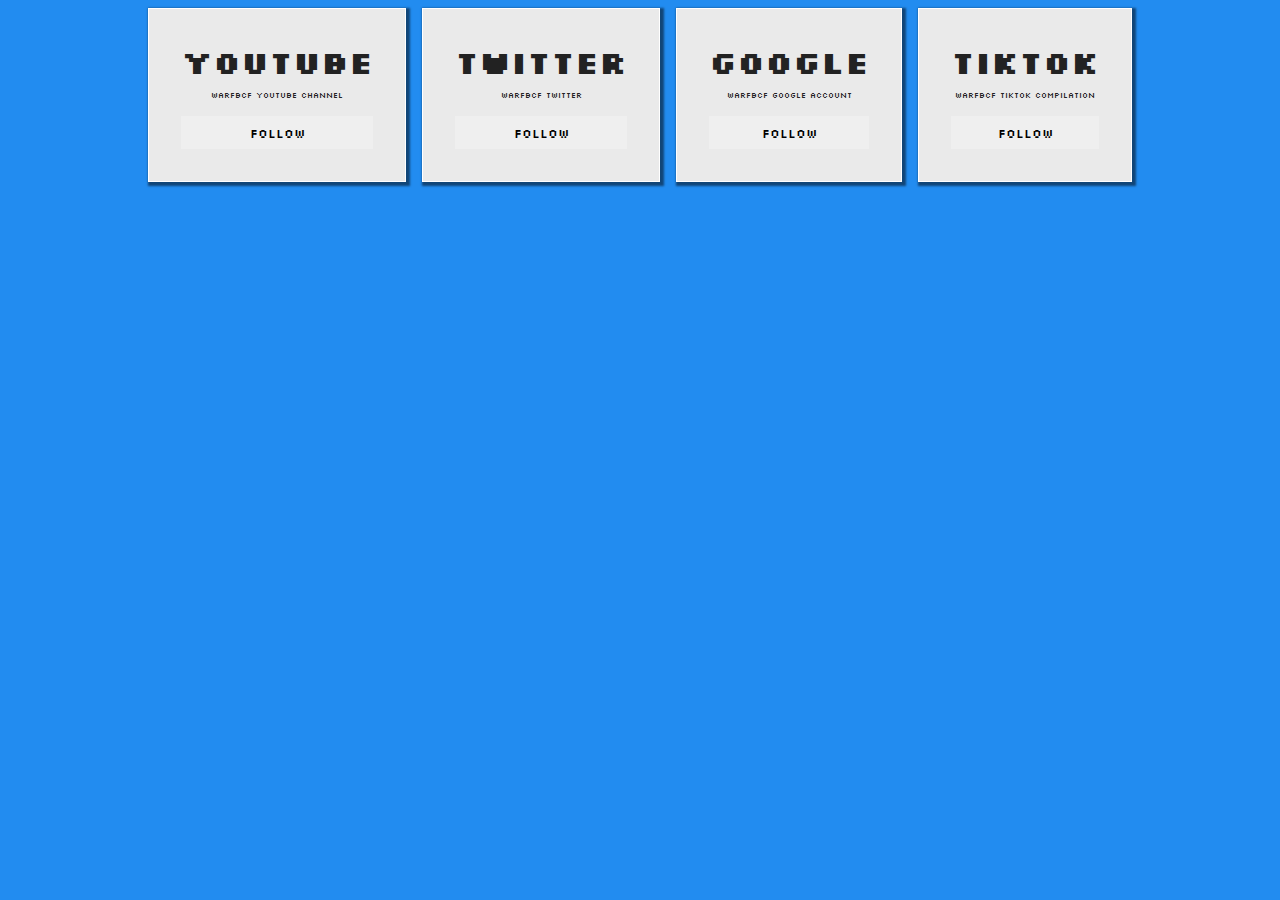
<file: sesi-1/index.html>
<!DOCTYPE html>
<html lang="en">

<head>
  <meta charset="UTF-8">
  <meta http-equiv="X-UA-Compatible" content="IE=edge">
  <meta name="viewport" content="width=device-width, initial-scale=1.0">
  <title>Semester 2 Cuy University</title>
  <link rel="stylesheet" href="style.css">
  <link rel="preconnect" href="https://fonts.googleapis.com">
  <link rel="preconnect" href="https://fonts.gstatic.com" crossorigin>
  <link href="https://fonts.googleapis.com/css2?family=Poppins&family=Silkscreen&display=swap" rel="stylesheet">
  <link rel="stylesheet" href="https://cdnjs.cloudflare.com/ajax/libs/font-awesome/6.2.0/css/all.min.css"
    integrity="sha512-xh6O/CkQoPOWDdYTDqeRdPCVd1SpvCA9XXcUnZS2FmJNp1coAFzvtCN9BmamE+4aHK8yyUHUSCcJHgXloTyT2A=="
    crossorigin="anonymous" referrerpolicy="no-referrer" />
</head>

<body>
  <div class="container">
    <div class="wrapper">
      <div class="card text-center">
        <h1 class="title">YOUTUBE</h1>
        <i class="fa-brands fa-youtube icons"></i>
        <p class="description">warfbcf Youtube Channel</p>
        <button class="btn">Follow</button>
      </div>
      <div class="card text-center">
        <h1 class="title">TWITTER</h1>
        <i class="fa-brands fa-twitter icons"></i>
        <p class="description">warfbcf Twitter</p>
        <button class="btn">Follow</button>
      </div>
      <div class="card text-center">
        <h1 class="title">GOOGLE</h1>
        <i class="fa-brands fa-google icons"></i>
        <p class="description">warfbcf Google Account</p>
        <button class="btn">Follow</button>
      </div>
      <div class="card text-center">
        <h1 class="title">TIKTOK</h1>
        <i class="fa-brands fa-tiktok icons"></i>
        <p class="description">warfbcf Tiktok Compilation</p>
        <button class="btn">Follow</button>
      </div>
    </div>
  </div>
</body>

</html>
</file>
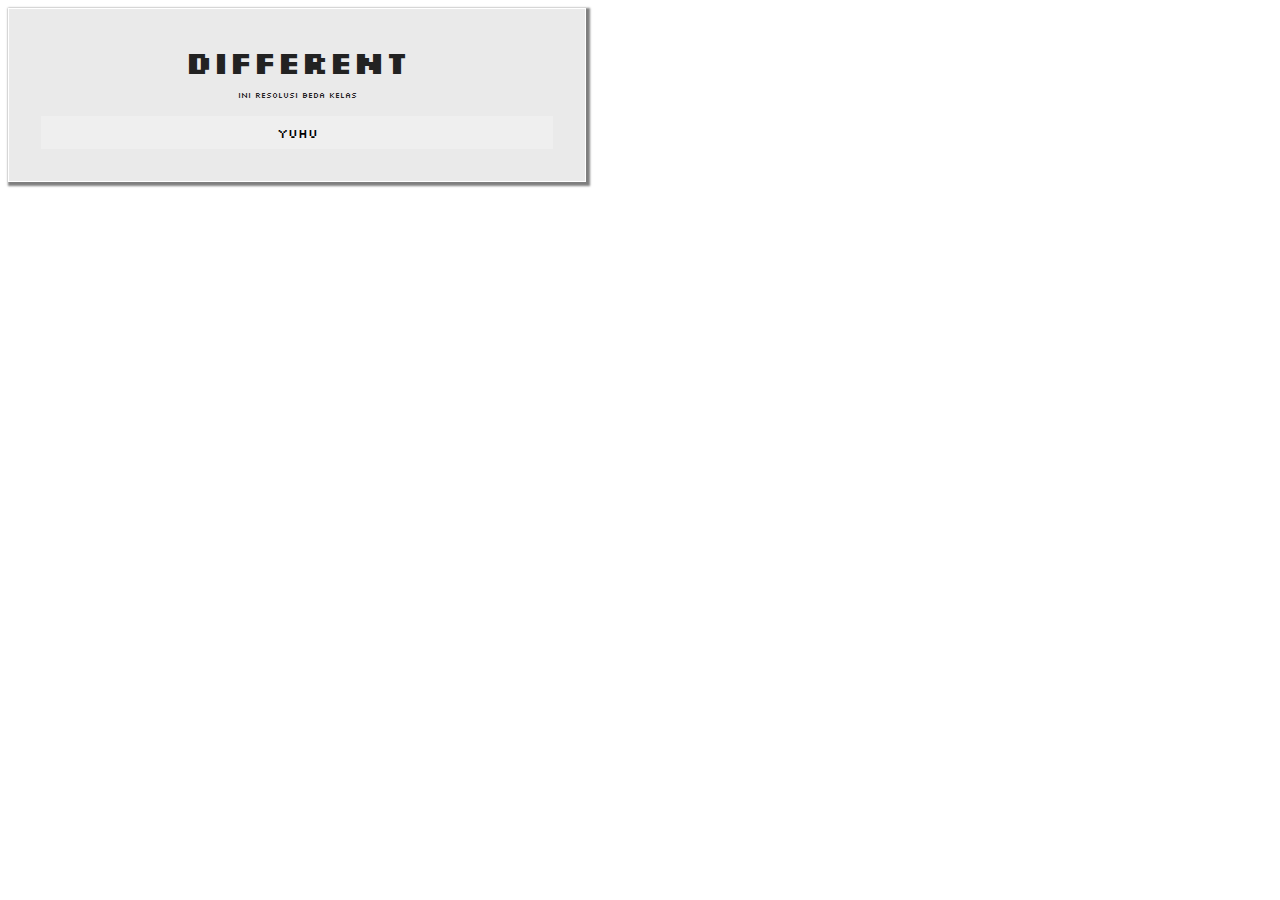
<file: sesi-2/index.html>
<!DOCTYPE html>
<html lang="en">

<head>
  <meta charset="UTF-8">
  <meta http-equiv="X-UA-Compatible" content="IE=edge">
  <meta name="viewport" content="width=device-width, initial-scale=1.0">
  <title>Semester 2 Cuy University</title>
  <link rel="stylesheet" href="style.css">
  <link rel="preconnect" href="https://fonts.googleapis.com">
  <link rel="preconnect" href="https://fonts.gstatic.com" crossorigin>
  <link href="https://fonts.googleapis.com/css2?family=Poppins&family=Silkscreen&display=swap" rel="stylesheet">
  <link rel="stylesheet" href="https://cdnjs.cloudflare.com/ajax/libs/font-awesome/6.2.0/css/all.min.css"
    integrity="sha512-xh6O/CkQoPOWDdYTDqeRdPCVd1SpvCA9XXcUnZS2FmJNp1coAFzvtCN9BmamE+4aHK8yyUHUSCcJHgXloTyT2A=="
    crossorigin="anonymous" referrerpolicy="no-referrer" />
</head>

<body>
  <div class="container">
    <div class="wrapper">
      <div class="card text-center">
        <h1 class="title">YOUTUBE</h1>
        <i class="fa-brands fa-youtube icons"></i>
        <p class="description">warfbcf Youtube Channel</p>
        <button class="btn">Follow</button>
      </div>
      <div class="card text-center">
        <h1 class="title">TWITTER</h1>
        <i class="fa-brands fa-twitter icons"></i>
        <p class="description">warfbcf Twitter</p>
        <button class="btn">Follow</button>
      </div>
      <div class="card text-center">
        <h1 class="title">GOOGLE</h1>
        <i class="fa-brands fa-google icons"></i>
        <p class="description">warfbcf Google Account</p>
        <button class="btn">Follow</button>
      </div>
      <div class="card text-center">
        <h1 class="title">TIKTOK</h1>
        <i class="fa-brands fa-tiktok icons"></i>
        <p class="description">warfbcf Tiktok Compilation</p>
        <button class="btn">Follow</button>
      </div>
    </div>
  </div>
  <div class="container2">
    <div class="card text-center">
      <h1 class="title">DIFFERENT</h1>
      <p class="description">INI RESOLUSI BEDA KELAS</p>
      <button class="btn">YUHU</button>
    </div>
  </div>
</body>

</html>
</file>
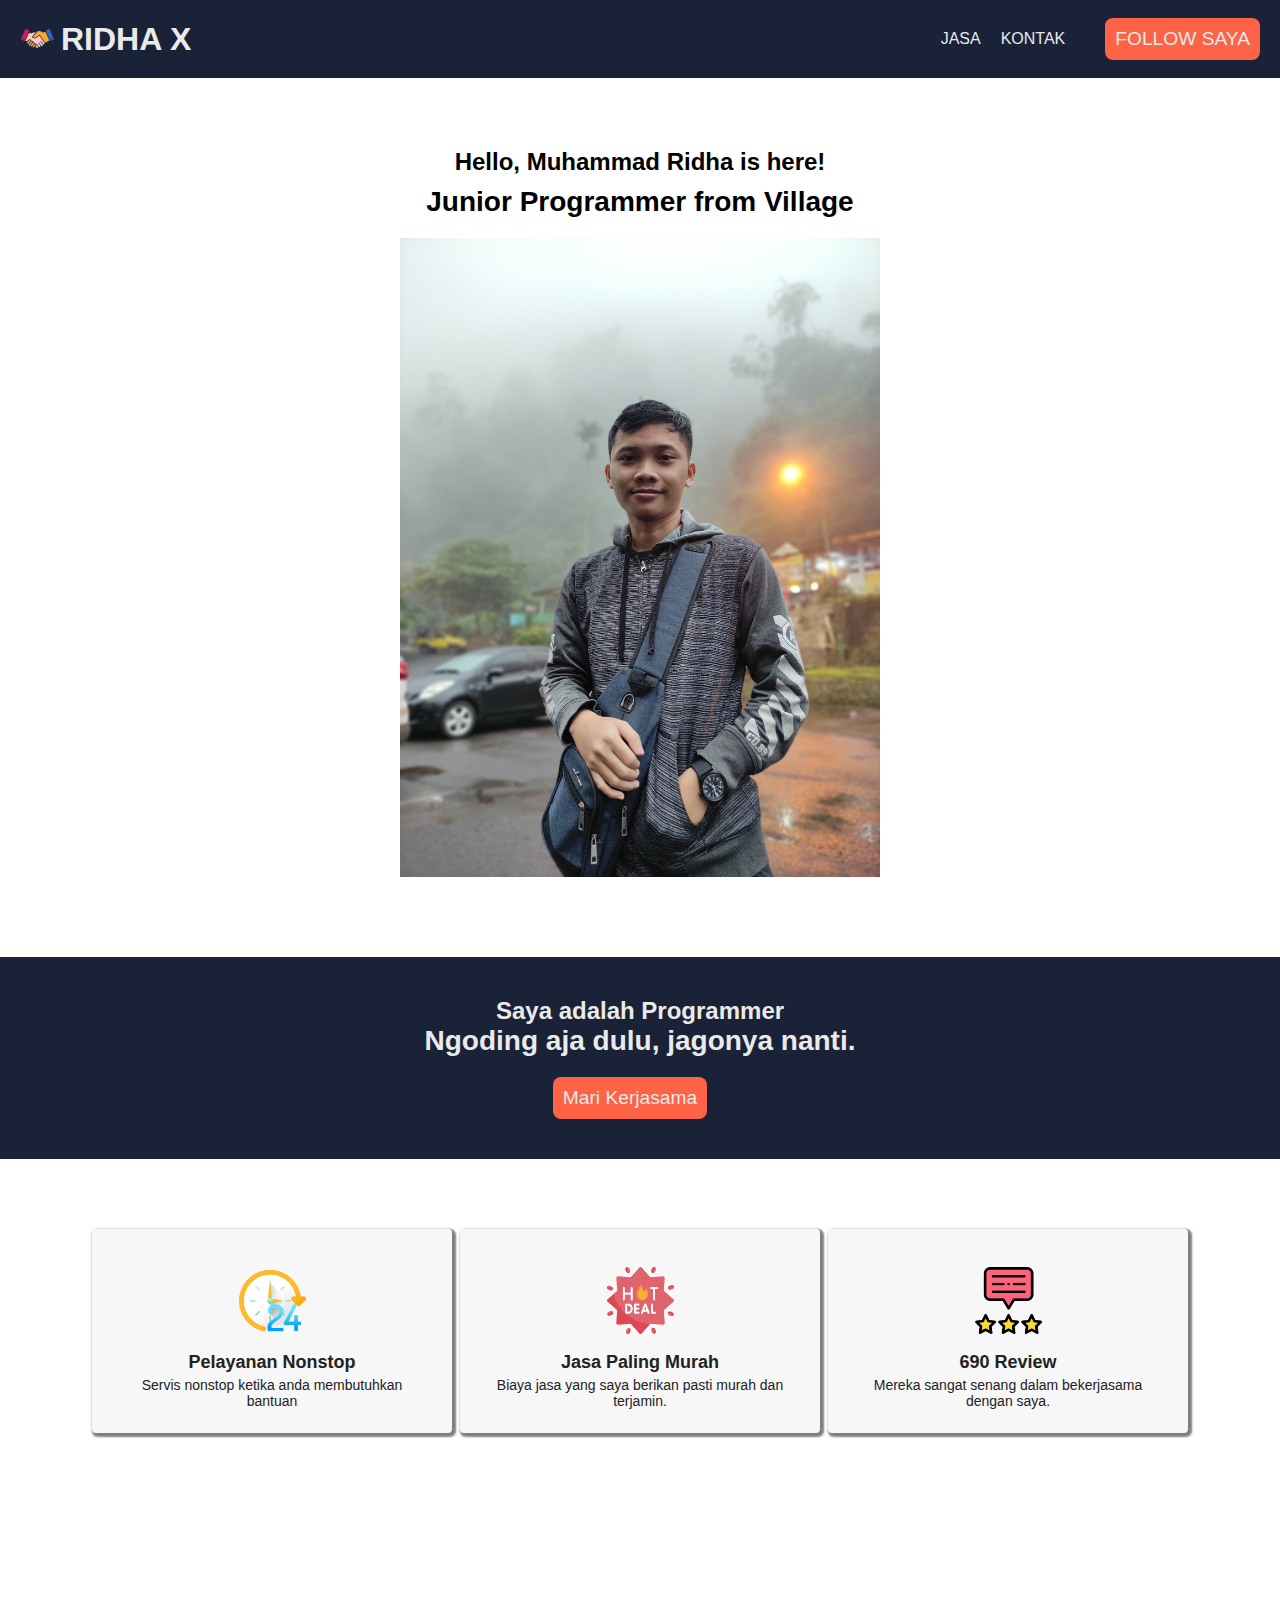
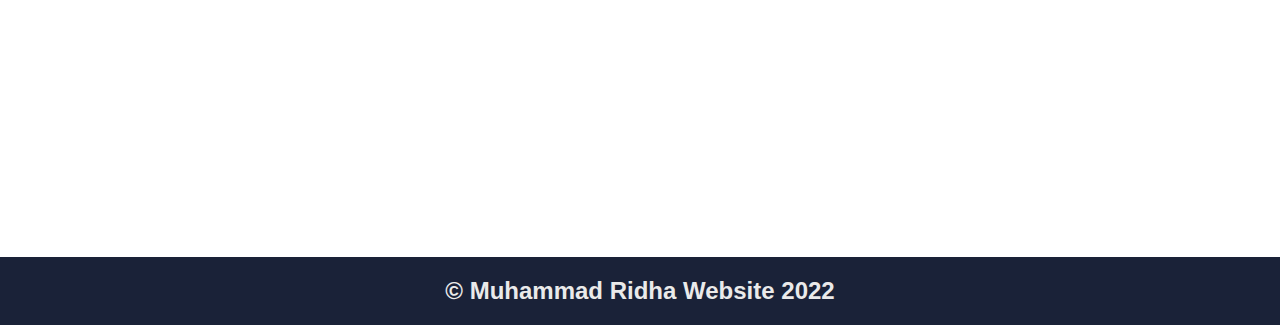
<file: sesi-3/index.html>
<!DOCTYPE html>
<html lang="en">

<head>
  <meta charset="UTF-8">
  <meta http-equiv="X-UA-Compatible" content="IE=edge">
  <meta name="viewport" content="width=device-width, initial-scale=1.0">
  <title>Document</title>
  <link rel="stylesheet" href="style.css">
</head>

<body>
  <header>
    <div class="logo">
      <img src="assets/icon/partner.png" alt="logo" class="logo-img">
      <h1 class="logo-title">RIDHA X</h1>
    </div>
    <nav>
      <ul>
        <li><a href="#jasa">JASA</a></li>
        <li><a href="mailto:cerberus1998@gmail.com">KONTAK</a></li>
      </ul>
    </nav>
    <button class="btn-cta" onclick="redir()">FOLLOW SAYA</button>
  </header>
  <div class="container">
    <div class="intro">
      <p class="title">Hello, Muhammad Ridha is here!</p>
      <p class="description">Junior Programmer from Village</p>
      <img src="assets/foto/foto-1.jpg" alt="foto-1" class="img-foto">
    </div>
  </div>
  <div class="parallax">
    <div class="tentang">
      <p class="title">Saya adalah Programmer</p>
      <p class="description">Ngoding aja dulu, jagonya nanti.</p>
      <div class="mt-10">
        <button class="btn-cta" onclick="redirWa()">Mari Kerjasama</button>
      </div>
    </div>
    <div class="container">
      <div class="card" id="jasa">
        <div class="card-item">
          <img src="assets/icon/24-hours.png" alt="icon-1" class="icon">
          <p class="card-title">Pelayanan Nonstop</p>
          <p class="card-description">Servis nonstop ketika anda membutuhkan bantuan</p>
        </div>
        <div class="card-item">
          <img src="assets/icon/hot-deal.png" alt="icon-2" class="icon">
          <p class="card-title">Jasa Paling Murah</p>
          <p class="card-description">Biaya jasa yang saya berikan pasti murah dan terjamin.</p>
        </div>
        <div class="card-item">
          <img src="assets/icon/rating.png" alt="icon-3" class="icon">
          <p class="card-title">690 Review</p>
          <p class="card-description">Mereka sangat senang dalam bekerjasama dengan saya.</p>
        </div>
      </div>
    </div>
  </div>
  <footer>
    <p class="title">&copy; Muhammad Ridha Website 2022</p>
  </footer>
  <script>
    function redir() {
      window.location.href = "https://instagram.com/warfbcf"
    }

    function redirWa() {
      window.location.href = "https://wa.me/+6282111112222"
    }
  </script>
</body>

</html>
</file>
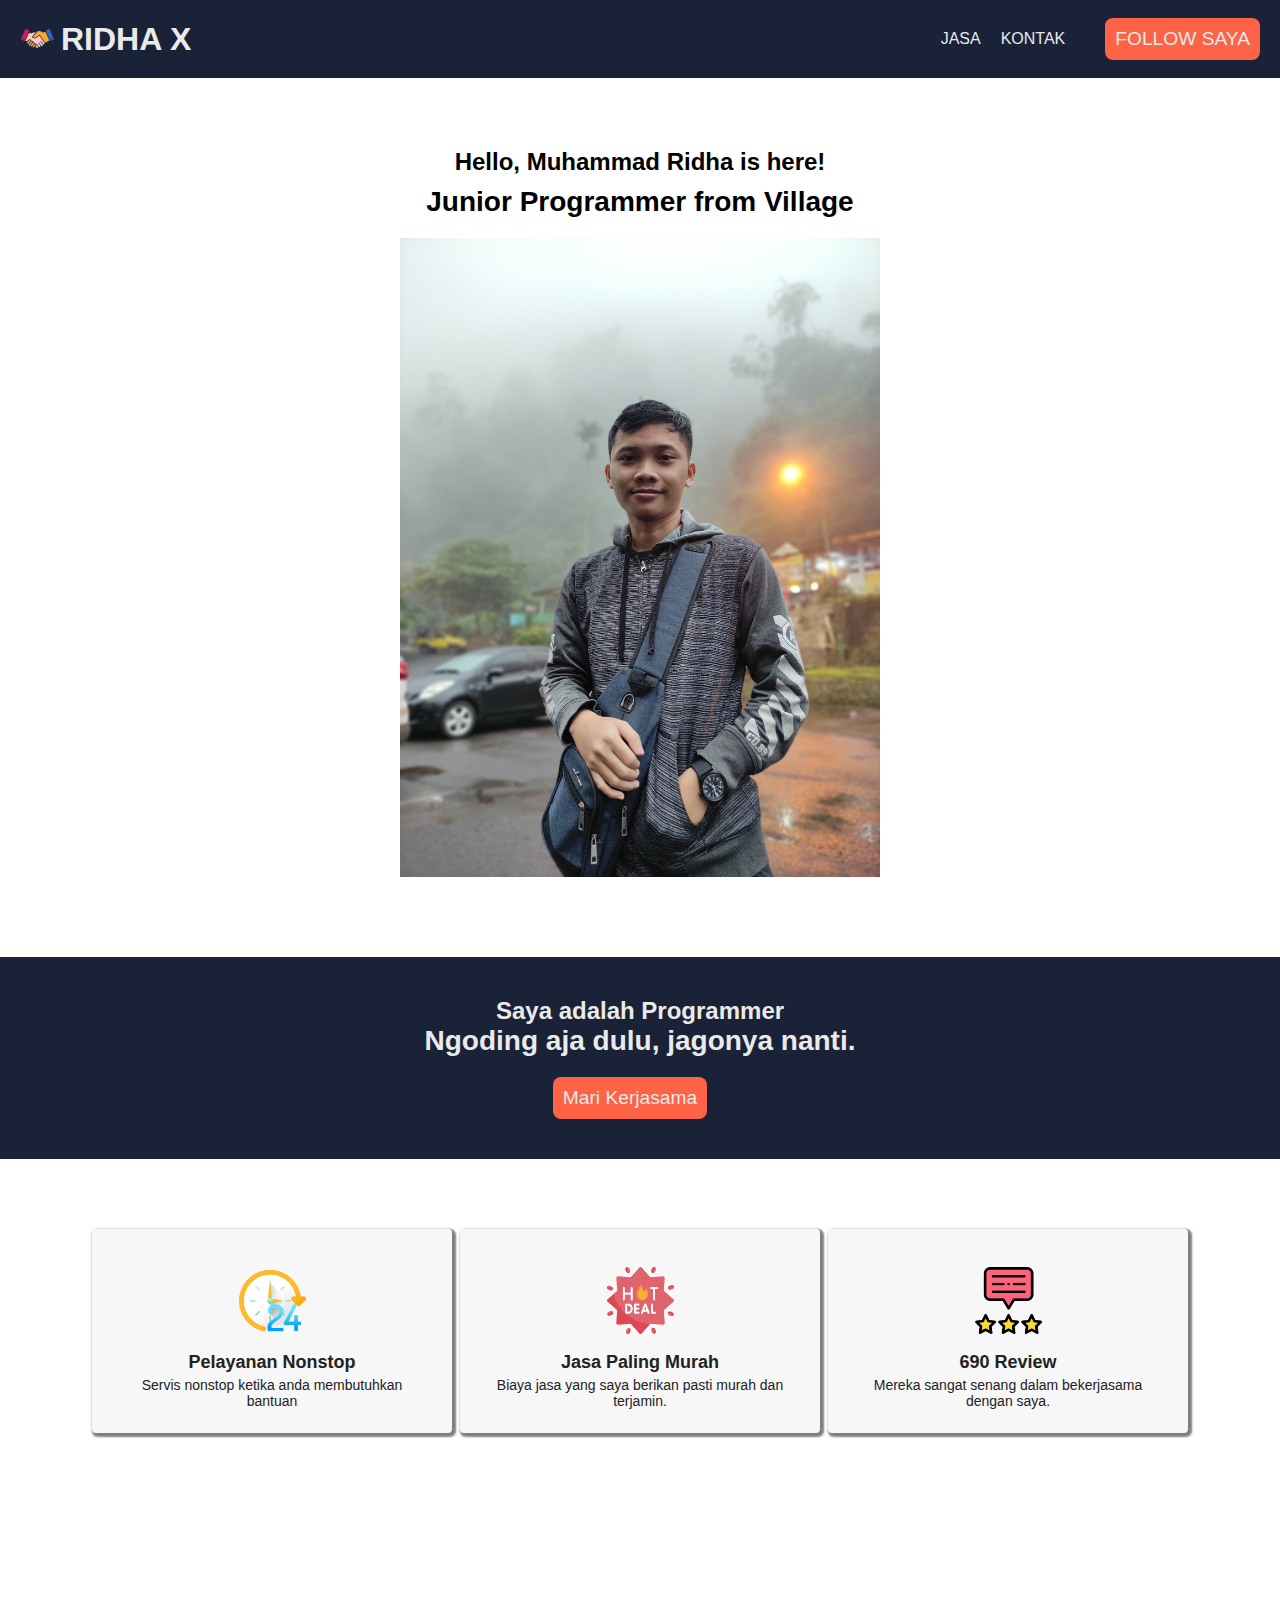
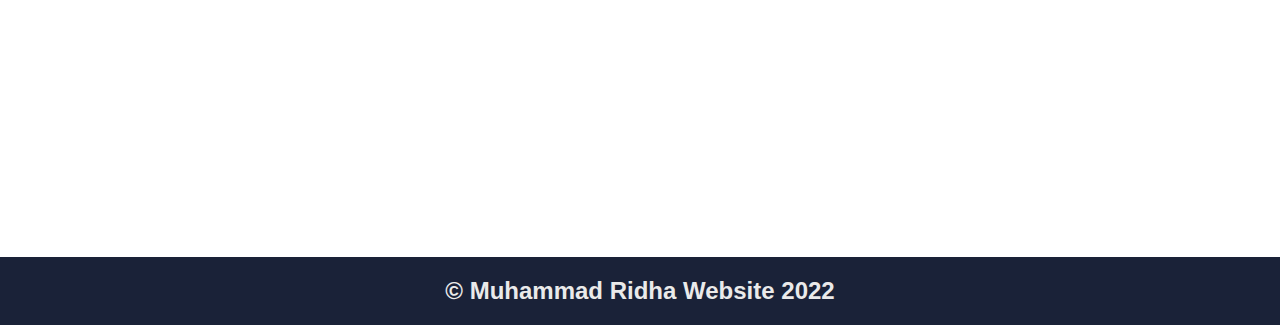
<file: sesi-4/index.html>
<!DOCTYPE html>
<html lang="en">

<head>
  <meta charset="UTF-8">
  <meta http-equiv="X-UA-Compatible" content="IE=edge">
  <meta name="viewport" content="width=device-width, initial-scale=1.0">
  <title>Document</title>

  <!-- custom css sendiri -->
  <link rel="stylesheet" href="style.css">

  <!-- css animate -->
  <link rel="stylesheet" href="https://cdnjs.cloudflare.com/ajax/libs/animate.css/4.1.1/animate.min.css" />
</head>

<body>
  <header class="animate__animated animate__backInDown">
    <div class="logo">
      <img src="assets/icon/partner.png" alt="logo" class="logo-img">
      <h1 class="logo-title">RIDHA X</h1>
    </div>
    <nav>
      <ul>
        <li><a href="#jasa">JASA</a></li>
        <li><a href="mailto:cerberus1998@gmail.com">KONTAK</a></li>
      </ul>
    </nav>
    <button class="btn-cta" onclick="redir()">FOLLOW SAYA</button>
  </header>
  <div class="container">
    <div class="intro">
      <p class="title animate__animated animate__backInLeft">Hello, Muhammad Ridha is here!</p>
      <p class="description animate__animated animate__backInRight">Junior Programmer from Village</p>
      <img src="assets/foto/foto-1.jpg" alt="foto-1" class="img-foto  animate__animated animate__backInUp">
    </div>
  </div>
  <div class="parallax">
    <div class="tentang">
      <p class="title">Saya adalah Programmer</p>
      <p class="description">Ngoding aja dulu, jagonya nanti.</p>
      <div class="mt-10">
        <button class="btn-cta" onclick="redirWa()">Mari Kerjasama</button>
      </div>
    </div>
    <div class="container">
      <div class="card" id="jasa">
        <div class="card-item">
          <img src="assets/icon/24-hours.png" alt="icon-1" class="icon">
          <p class="card-title">Pelayanan Nonstop</p>
          <p class="card-description">Servis nonstop ketika anda membutuhkan bantuan</p>
        </div>
        <div class="card-item">
          <img src="assets/icon/hot-deal.png" alt="icon-2" class="icon">
          <p class="card-title">Jasa Paling Murah</p>
          <p class="card-description">Biaya jasa yang saya berikan pasti murah dan terjamin.</p>
        </div>
        <div class="card-item">
          <img src="assets/icon/rating.png" alt="icon-3" class="icon">
          <p class="card-title">690 Review</p>
          <p class="card-description">Mereka sangat senang dalam bekerjasama dengan saya.</p>
        </div>
      </div>
    </div>
  </div>
  <footer>
    <p class="title">&copy; Muhammad Ridha Website 2022</p>
  </footer>
  <script>
    function redir() {
      window.location.href = "https://instagram.com/warfbcf"
    }

    function redirWa() {
      window.location.href = "https://wa.me/+6282111112222"
    }
  </script>
</body>

</html>
</file>
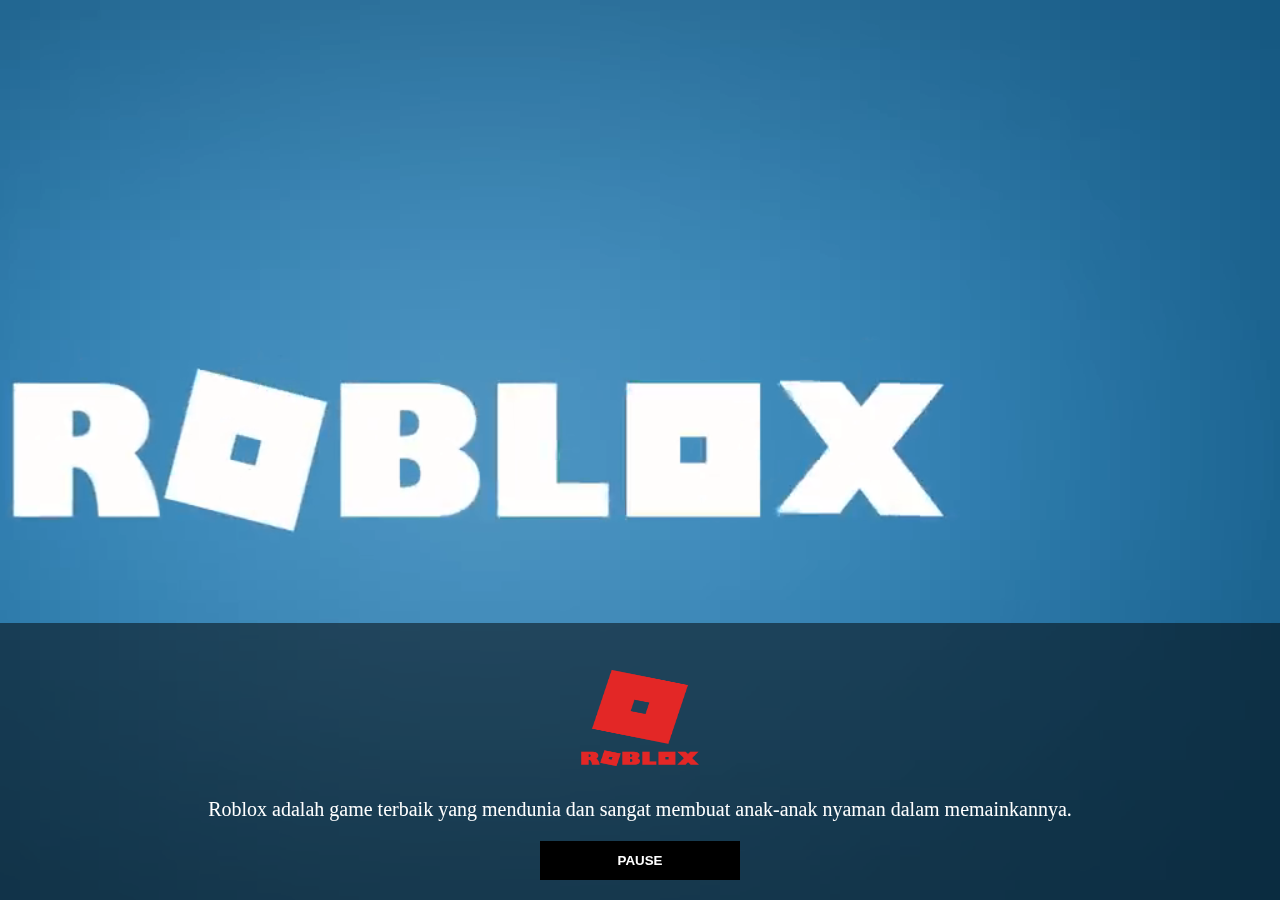
<file: sesi-6/index.html>
<!DOCTYPE html>
<html lang="en">

<head>
  <meta charset="UTF-8">
  <meta http-equiv="X-UA-Compatible" content="IE=edge">
  <meta name="viewport" content="width=device-width, initial-scale=1.0">
  <title>Game Trailer Web Roblox</title>
  <style>
    *,
    html,
    body {
      margin: 0;
      padding: 0;
      box-sizing: border-box;
    }

    #trailer {
      position: fixed;
      bottom: 0;
      right: 0;
      min-width: 100%;
      min-height: 100%;
    }

    .intro {
      position: fixed;
      bottom: 0;
      width: 100%;
      background-color: rgba(0, 0, 0, 0.5);
      color: white;
      padding: 20px;
      font-size: 20px;
      font-family: fantasy;
    }

    #btn {
      border: none;
      padding: 12px;
      color: white;
      background-color: black;
      font-weight: 800;
      margin-top: 20px;
      width: 200px;
      cursor: pointer;
    }
  </style>
</head>

<body>
  <video autoplay muted loop id="trailer">
    <source src="game_trailer.mp4" type="video/mp4">
  </video>
  <div class="intro">
    <center>
      <img src="roblox-logo.png" alt="logo-roblox" width="150" height="150">
      <p>Roblox adalah game terbaik yang mendunia dan sangat membuat anak-anak nyaman dalam memainkannya.</p>
      <button id="btn" onclick="triggerBtn()">PAUSE</button>
    </center>
  </div>

  <script>
    const trailer = document.getElementById("trailer");
    const btn = document.getElementById("btn");

    function triggerBtn() {
      if (trailer.paused) {
        btn.innerText = "PAUSE";
        trailer.play();
      } else {
        btn.innerText = "PLAY";
        trailer.pause();
      }
    }

  </script>
</body>

</html>
</file>
<file: sesi-1/style.css>
*,
html,
body {
  margin: 0;
  padding: 0;
  font-family: 'Silkscreen', cursive;
}

/* variabel css menggunakan -- */
:root {
  --bg-primary: rgb(34, 140, 240);
  --bg-secondary: #eaeaea;
  --txt-primary: #f7f7f7;
  --txt-secondary: #222222;
  --icons-bg-primary: tomato;
  --icons-bg-secondary: #777777;
}

.container {
  width: 100%;
  height: 100vh;
  background-color: var(--bg-primary);
}

.wrapper {
  display: flex;
  justify-content: center;
  width: 100%;
  height: auto;
}

.card {
  border: 1px solid white;
  background-color: var(--bg-secondary);
  color: var(--txt-secondary);
  padding: 32px;
  margin: 8px;
  box-shadow: 2px 2px 2px 2px rgb(0, 0, 0, 0.5);
}

.text-center {
  text-align: center;
}

.title {
  font-size: 2em;
}

.icons {
  margin-top: 8px;
  font-size: 24px;
  color: var(--icons-bg-primary);
}

.description {
  margin-top: 8px;
  font-size: .5em;
}

.btn {
  margin-top: 16px;
  padding: 8px;
  cursor: pointer;
  border: none;
  width: 100%;
}

.btn:hover {
  background-color: var(--bg-primary);
  color: var(--txt-primary);
  -ms-transform: rotate(2deg);
  transform: rotate(2deg);
  transition: .3s ease-in-out;
}
</file>
<file: sesi-2/style.css>
*,
html,
body {
  margin: 0;
  padding: 0;
  font-family: 'Silkscreen', cursive;
}

/* variabel css menggunakan -- */
:root {
  --bg-primary: rgb(34, 140, 240);
  --bg-secondary: #eaeaea;
  --txt-primary: #f7f7f7;
  --txt-secondary: #222222;
  --icons-bg-primary: tomato;
  --icons-bg-secondary: #777777;
}

.container {
  display: block;
  width: 100%;
  height: auto;
  min-height: 100vh;
  background-color: var(--bg-primary);
}

.wrapper {
  display: flex;
  flex-wrap: wrap;
  justify-content: center;
  align-items: center;
}

.card {
  width: 40%;
  border: 1px solid white;
  background-color: var(--bg-secondary);
  color: var(--txt-secondary);
  padding: 32px;
  margin: 8px;
  box-shadow: 2px 2px 2px 2px rgb(0, 0, 0, 0.5);
}

.text-center {
  text-align: center;
}

.title {
  font-size: 2em;
}

.icons {
  margin-top: 8px;
  font-size: 24px;
  color: var(--icons-bg-primary);
}

.description {
  margin-top: 8px;
  font-size: .5em;
}

.btn {
  margin-top: 16px;
  padding: 8px;
  cursor: pointer;
  border: none;
  width: 100%;
}

.btn:hover {
  background-color: var(--bg-primary);
  color: var(--txt-primary);
  -ms-transform: rotate(2deg);
  transform: rotate(2deg);
  transition: .3s ease-in-out;
}

.container2 {
  display: none;
}

@media screen and (max-width: 476px) {
  .container {
    background-color: #ffffff;
  }

  .card {
    width: 95%;
  }

  .title {
    font-size: 3em;
  }

  .icons {
    font-size: 2em;
  }

  .description {
    font-size: 1.5em;
  }

  .btn {
    padding: 16px;
    font-size: 1.5em;
  }
}

@media screen and (min-width:1200px) and (max-width:1300px) {
  .container {
    display: none;
  }

  .container2 {
    display: block;
  }
}
</file>
<file: sesi-3/style.css>
*,
html,
body {
  margin: 0;
  padding: 0;
  box-sizing: border-box;
  font-family: Arial, Helvetica, sans-serif;
  scroll-behavior: smooth;
}

header {
  background-color: #1A2238;
  color: #eaeaea;
  display: flex;
  flex-wrap: wrap;
  justify-content: center;
  align-items: center;
  gap: 10px;
}

.logo {
  margin-right: auto;
  display: flex;
  gap: 6px;
}

.logo-img {
  width: 35px;
  height: 35px;
  margin-left: 20px;
}

.logo-title {
  margin-right: auto;
  cursor: pointer;
  transition: all .5s ease-in-out;
}

.logo-title:hover {
  color: tomato;
  transform: rotate(2deg);
}

.btn-cta {
  padding: 10px;
  margin-right: 20px;
  border: none;
  font-size: 1.2em;
  background-color: tomato;
  border-radius: 8px;
  color: #eaeaea;
  cursor: pointer;
}

nav ul {
  padding: 20px;
  display: flex;
}

li {
  padding: 10px;
  list-style: none;
}

li a {
  transition: all .5s ease-in-out;
  display: inline-block;
}

li a:hover {
  color: tomato;
  transform: rotate(2deg);
}

a {
  color: #eaeaea;
  text-decoration: none;
}

.container {
  max-width: 1200px;
  margin: 0 auto;
  padding: 70px 0;
}

.intro {
  display: flex;
  flex-direction: column;
  justify-content: center;
  align-items: center;
  gap: 10px;
  text-align: center;
}

.title {
  font-size: 24px;
  font-weight: bold;
}

.description {
  font-size: 28px;
  font-weight: bolder;
}

.img-foto {
  width: 100%;
  max-width: 500px;
  height: auto;
  padding: 10px;
}

.parallax {
  background-image: url("assets/foto/foto-2.jpg");
  background-attachment: fixed;
  background-position: center;
  background-repeat: no-repeat;
  background-size: cover;
  height: 100vh;
}

.tentang {
  display: flex;
  justify-content: center;
  align-items: center;
  text-align: center;
  flex-direction: column;
  background-color: #1A2238;
  color: #eaeaea;
  padding: 40px;
}

.mt-10 {
  margin-top: 20px;
}

.card {
  display: flex;
  flex-wrap: wrap;
  justify-content: center;
  align-items: center;
  gap: 8px;
}

.card-item {
  text-align: center;
  width: 30%;
  min-height: 200px;
  max-height: 300px;
  background: #f7f7f7;
  color: #222;
  padding: 24px;
  box-shadow: 2px 2px 2px 2px rgba(0, 0, 0, 0.5);
  border-radius: 4px;
}

.card-title {
  font-size: 18px;
  font-weight: bolder;
}

.card-description {
  font-size: 14px;
  margin-top: 4px;
}

.icon {
  width: 75px;
  height: 75px;
  margin: 10px;
  padding: 4px;
}

footer {
  padding: 20px;
  text-align: center;
  background-color: #1A2238;
  color: #eaeaea;
}

@media screen and (max-width: 500px) {
  .card {
    flex-direction: column;
    gap: 0;
  }

  .card-item {
    width: 100%;
    opacity: 0.9;
  }

  .container {
    padding: 0;
    width: 100%;
  }

  .intro {
    margin-top: 20px;
  }

  .img-foto {
    padding: 0;
  }

  nav {
    position: fixed;
    bottom: 0;
    width: 100%;
    background-color: #1A2238;
    z-index: 9;
    padding: 0;
  }

  footer {
    margin-top: 70px;
    margin-bottom: 70px;
  }
}
</file>
<file: sesi-4/style.css>
*,
html,
body {
  margin: 0;
  padding: 0;
  box-sizing: border-box;
  font-family: Arial, Helvetica, sans-serif;
  scroll-behavior: smooth;
}

header {
  background-color: #1A2238;
  color: #eaeaea;
  display: flex;
  flex-wrap: wrap;
  justify-content: center;
  align-items: center;
  gap: 10px;
}

.logo {
  margin-right: auto;
  display: flex;
  gap: 6px;
}

.logo-img {
  width: 35px;
  height: 35px;
  margin-left: 20px;
}

.logo-title {
  margin-right: auto;
  cursor: pointer;
  transition: all .5s ease-in-out;
}

.logo-title:hover {
  color: tomato;
  transform: rotate(2deg);
}

.btn-cta {
  padding: 10px;
  margin-right: 20px;
  border: none;
  font-size: 1.2em;
  background-color: tomato;
  border-radius: 8px;
  color: #eaeaea;
  cursor: pointer;
}

nav ul {
  padding: 20px;
  display: flex;
}

li {
  padding: 10px;
  list-style: none;
}

li a {
  transition: all .5s ease-in-out;
  display: inline-block;
}

li a:hover {
  color: tomato;
  transform: rotate(2deg);
}

a {
  color: #eaeaea;
  text-decoration: none;
}

.container {
  max-width: 1200px;
  margin: 0 auto;
  padding: 70px 0;
}

.intro {
  display: flex;
  flex-direction: column;
  justify-content: center;
  align-items: center;
  gap: 10px;
  text-align: center;
}

.title {
  font-size: 24px;
  font-weight: bold;
}

.description {
  font-size: 28px;
  font-weight: bolder;
}

.img-foto {
  width: 100%;
  max-width: 500px;
  height: auto;
  padding: 10px;
}

.parallax {
  background-image: url("assets/foto/foto-2.jpg");
  background-attachment: fixed;
  background-position: center;
  background-repeat: no-repeat;
  background-size: cover;
  height: 100vh;
}

.tentang {
  display: flex;
  justify-content: center;
  align-items: center;
  text-align: center;
  flex-direction: column;
  background-color: #1A2238;
  color: #eaeaea;
  padding: 40px;
}

.mt-10 {
  margin-top: 20px;
}

.card {
  display: flex;
  flex-wrap: wrap;
  justify-content: center;
  align-items: center;
  gap: 8px;
}

.card-item {
  text-align: center;
  width: 30%;
  min-height: 200px;
  max-height: 300px;
  background: #f7f7f7;
  color: #222;
  padding: 24px;
  box-shadow: 2px 2px 2px 2px rgba(0, 0, 0, 0.5);
  border-radius: 4px;
}

.card-title {
  font-size: 18px;
  font-weight: bolder;
}

.card-description {
  font-size: 14px;
  margin-top: 4px;
}

.icon {
  width: 75px;
  height: 75px;
  margin: 10px;
  padding: 4px;
}

footer {
  padding: 20px;
  text-align: center;
  background-color: #1A2238;
  color: #eaeaea;
}

@media screen and (max-width: 500px) {
  .card {
    flex-direction: column;
    gap: 0;
  }

  .card-item {
    width: 100%;
    opacity: 0.9;
  }

  .container {
    padding: 0;
    width: 100%;
  }

  .intro {
    margin-top: 20px;
  }

  .img-foto {
    padding: 0;
  }

  nav {
    position: fixed;
    bottom: 0;
    width: 100%;
    background-color: #1A2238;
    z-index: 9;
    padding: 0;
  }

  footer {
    margin-top: 70px;
    margin-bottom: 70px;
  }
}
</file>
